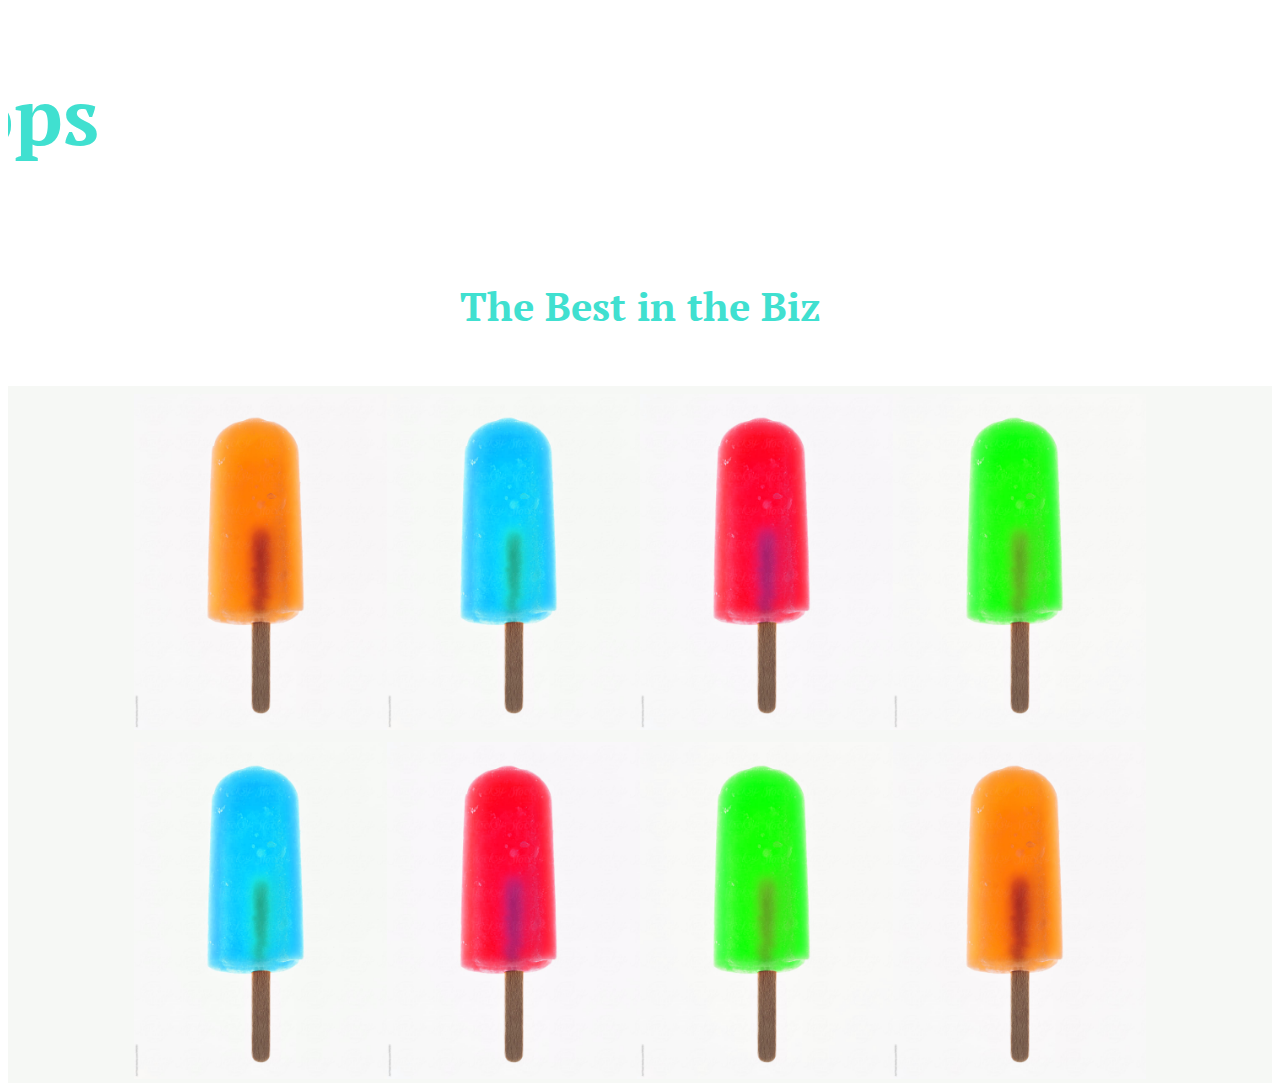
<file: index.html>
<!DOCTYPE html>
<html>
  <head>
    <meta charset="UTF-8">
    <title>Pete's Pops</title>
    <link rel="stylesheet" href="project.css">
  </head>
  <body>
    <div class="" id="Header">
      <marquee behavior="scroll" direction="right"><h1>Pete's Pops</h1></marquee>
      <h4>The Best in the Biz</h4>

    </div>

    <div class="" id="Flavors">
      <div class="pop">
        <a href="#"><img src="img/pop1.jpg" alt="This is a photo of peach power"></a>
        <a href="#"><img src="img/pop2.jpg" alt="This is a photo of blue razzmatazz"></a>
        <a href="#"><img src="img/pop3.jpg" alt="This is a photo of strawberry splash"></a>
        <a href="#"><img src="img/pop4.jpg" alt="This is a photo of snap apple"></a>

      </div>
      <div class="pop">
        <a href="#"><img src="img/pop2.jpg" alt="This is a photo of peach power"></a>
        <a href="#"><img src="img/pop3.jpg" alt="This is a photo of blue razzmatazz"></a>
        <a href="#"><img src="img/pop4.jpg" alt="This is a photo of strawberry splash"></a>
        <a href="#"><img src="img/pop1.jpg" alt="This is a photo of snap apple"></a>
      </div>
    </div>

  </body>
</html>
</file>
<file: project.css>
@import url('https://fonts.googleapis.com/css?family=PT+Serif&display=swap');

#Header{
  color: Turquoise;
  background-color: #ffffff;
  margin: auto;
  text-align:center;
  font-family: 'PT Serif', serif;

}

#Header h1 {
  font-size: 80px


}

#Header h4{
  font-size: 40px

}



#Flavors {

  background-color: #f6f8f5;
  margin: auto;
  width: 100%;
}

.pop {
display: flex;
flex-wrap: wrap;
flex-direction: row;
justify-content: center;

}
.pop a  {
  margin-top: 8px;
  width: 20%;


}

.pop a img {
  width: 100%;
}
</file>
